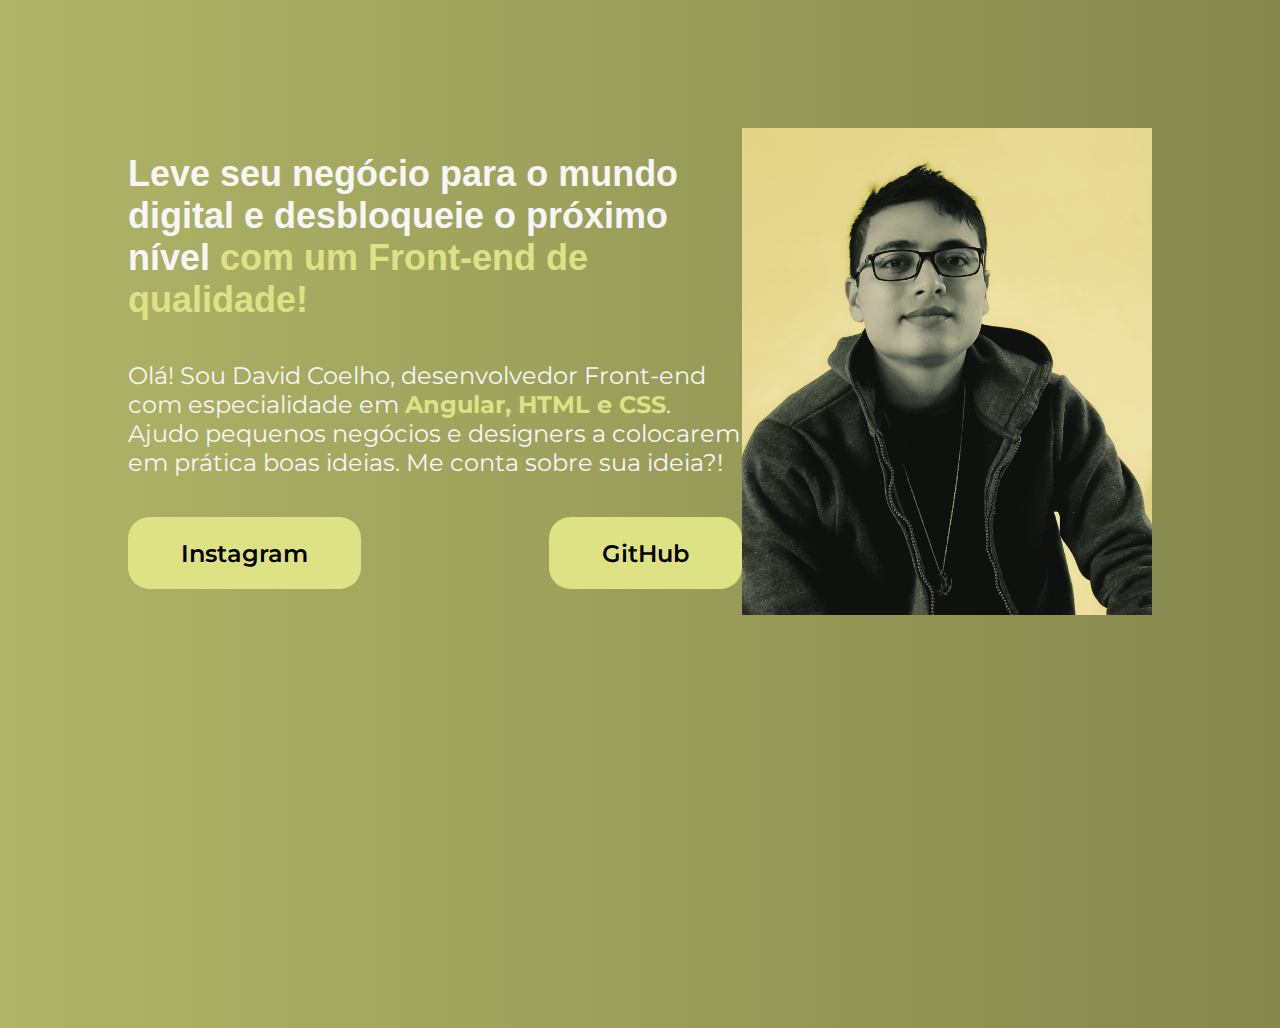
<file: index.html>
<!DOCTYPE html>
<html lang="pt-br">
<head>
    <meta charset="UTF-8"> 
    <meta http-equiv="X-UA-Compatible" content="IE=edge">
    <meta name="viewport" content="width=device-width, initial-scale=1.0">
    <title>Portifolio</title>
    <link rel="stylesheet" href="style.css">
</head>
<body>
    <header></header>
    <main class="apresentacao">
        <section class="apresentacao__conteudo">
            <h1 class="apresentacao__conteudo__titulo">Leve seu negócio para o mundo digital e desbloqueie o próximo nível 
            <strong class="titulo-destaque">com um Front-end de qualidade!
            </strong></h1>
            <p class="apresentacao__conteudo__texto">Olá! Sou David Coelho, desenvolvedor 
            Front-end com especialidade em <strong class="titulo-destaque">Angular, HTML e
            CSS</strong>. Ajudo pequenos negócios e designers a 
            colocarem em prática boas ideias. Me conta sobre sua ideia?!</p>
            <div class="apresentacao__conteudo__links">
                <a class="apresentacao__conteudo__links__link" href="https://instagram.com/eu.david">Instagram</a>
                <a class="apresentacao__conteudo__links__link" href="https://github.com/davemaia">GitHub</a>
            </div>
        </section>

        <img class="foto" src="imagem.jpg" alt="Foto em preto e branco com fundo amarelo do David Coelho">
    </main>
    <footer></footer>
</body>
</html>
</file>
<file: style.css>
@import url('https://fonts.googleapis.com/css2?family=Krona+One&family=Montserrat&display=swap');
@import url('https://fonts.googleapis.com/css2?family=Montserrat:wght@600&display=swap');


*{
    margin: 0%;
    padding: 0%;
}
body{
    height: 100vh;
    box-sizing: border-box;
    background: linear-gradient(270deg, #000000, #b0b567);
    background-size: 400% 400%;
    animation: gradientAnimation 10s ease infinite;
    color: #F6F6F6;
}

@keyframes gradientAnimation {
    0% {
        background-position: 0% 50%;
    }
    50% {
        background-position: 100% 50%;
    }
    100% {
        background-position: 0% 50%;
    }
}

.titulo-destaque{
    color: #dde384;
}
.apresentacao{
    display: flex;
    align-items: center;
    justify-content: space-between;
    margin: 10%;
}

.apresentacao__conteudo{
    width: 651px;
    display: flex;
    flex-direction: column;
    gap: 40px;
}

.apresentacao__conteudo__titulo{
    font-size: 36px;
    font-family: 'Krona-one', sans-serif;
}
.apresentacao__conteudo__texto{
    font-size: 24px;
    font-family: 'Montserrat', sans-serif;
}

.apresentacao__conteudo__links{
    display: flex;
    align-items:center;
    justify-content: space-between;
}

.apresentacao__conteudo__links__link{
    display: flex;
    font-size: 24px;
    font-family: 'Montserrat', sans-serif;
    font-weight: 600;
    background-color: #dde384;
    color: black;
    border-radius: 21.5px;
    padding: 21.5px 53px;
    text-decoration: none;
}

.foto{
    width: 40%;
    height: 40%;
}
</file>
